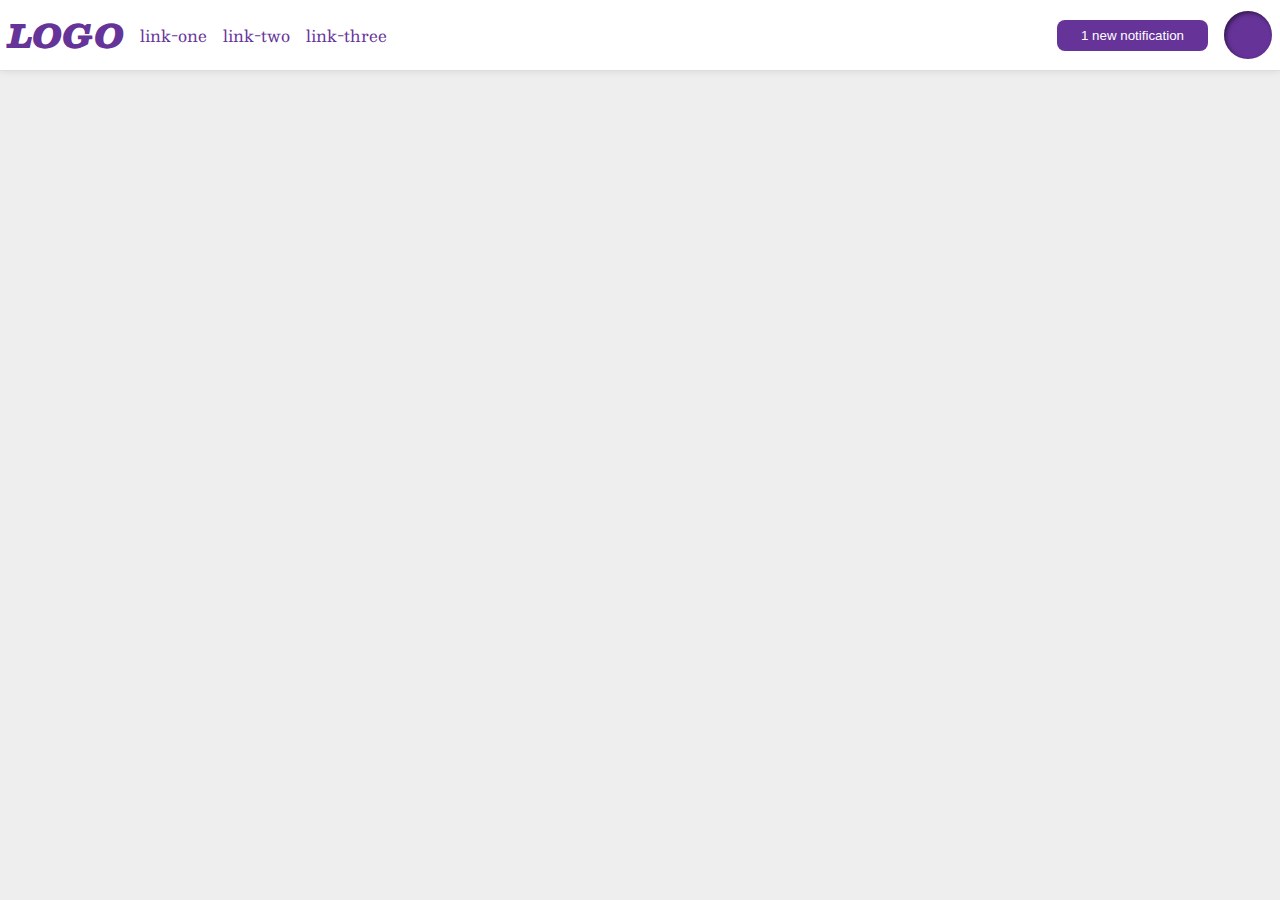
<file: flex/03-flex-header-2/index.html>
<!DOCTYPE html>
<html lang="en">
  <head>
    <meta charset="UTF-8">
    <meta http-equiv="X-UA-Compatible" content="IE=edge">
    <meta name="viewport" content="width=device-width, initial-scale=1.0">
    <title>Flex Header 2</title>
    <link rel="stylesheet" href="style.css">
  </head>
  <body>
    <div class="header">
      <div class = "left-container">
        <div class="logo">
          LOGO
        </div>
        <ul class="links">
          <li><a href="google.com">link-one</a></li>
          <li><a href="google.com">link-two</a></li>
          <li><a href="google.com">link-three</a></li>
        </ul>
      </div>
      
      <div class = "right-container">
        <button class="notifications">
          1 new notification
        </button>
        <div class="profile-image"></div>
      </div>
    </div>
  </body>
</html>
</file>
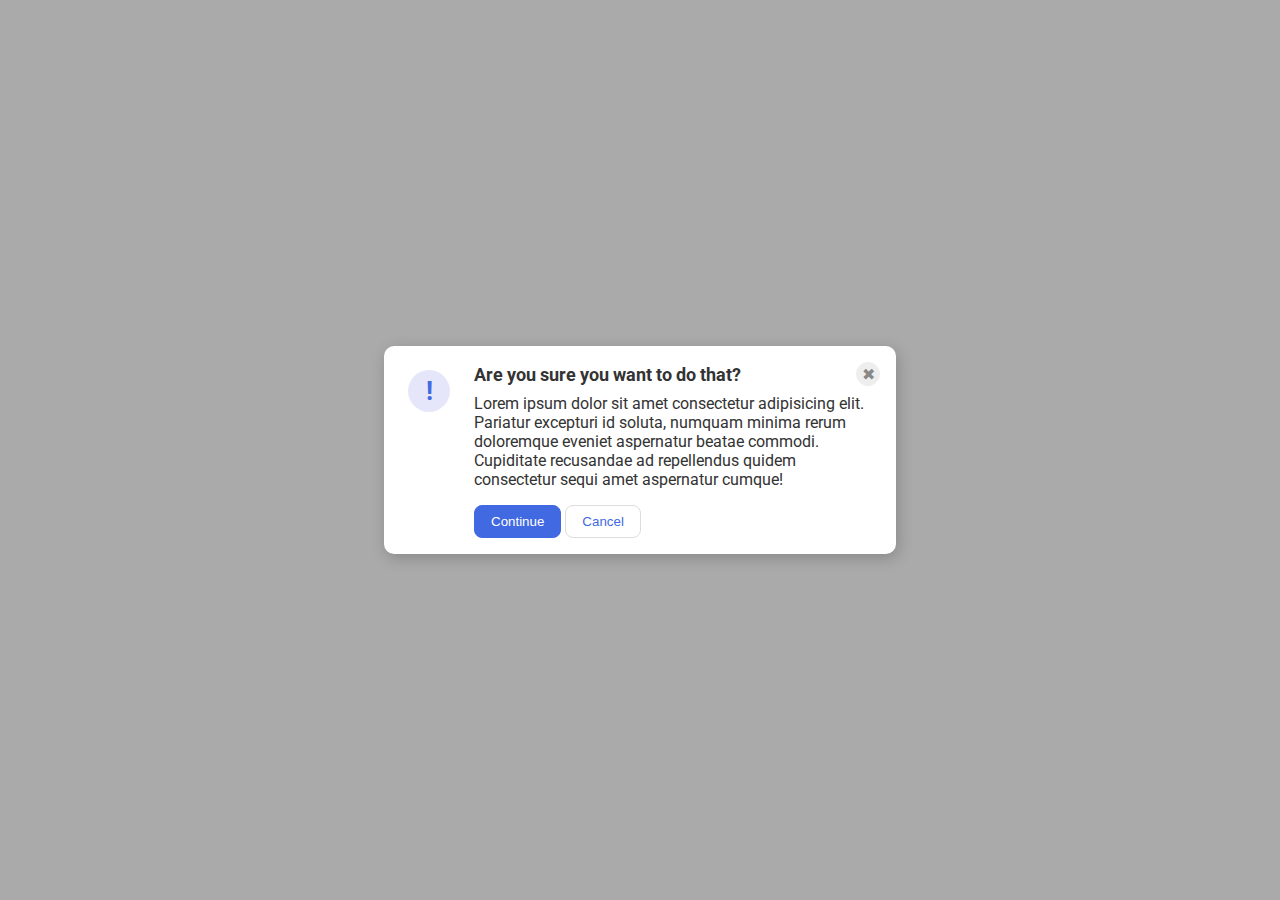
<file: flex/05-flex-modal/index.html>
<!DOCTYPE html>
<html lang="en">
  <head>
    <meta charset="UTF-8">
    <meta http-equiv="X-UA-Compatible" content="IE=edge">
    <meta name="viewport" content="width=device-width, initial-scale=1.0">
    <link rel="stylesheet" href="style.css">
    <title>Modal</title>
  </head>
  <body>
    <div class="modal">
      <div class="icon">!</div>
      <div class = "container">
        <div class="header">Are you sure you want to do that?
          <button class="close-button">✖</button>
        </div>
        <div class="text">Lorem ipsum dolor sit amet consectetur adipisicing elit. Pariatur excepturi id soluta, numquam minima rerum doloremque eveniet aspernatur beatae commodi. Cupiditate recusandae ad repellendus quidem consectetur sequi amet aspernatur cumque!</div>
        <button class="continue">Continue</button>
        <button class="cancel">Cancel</button>
        
      </div> 
      
    </div>
  </body>
</html>
</file>
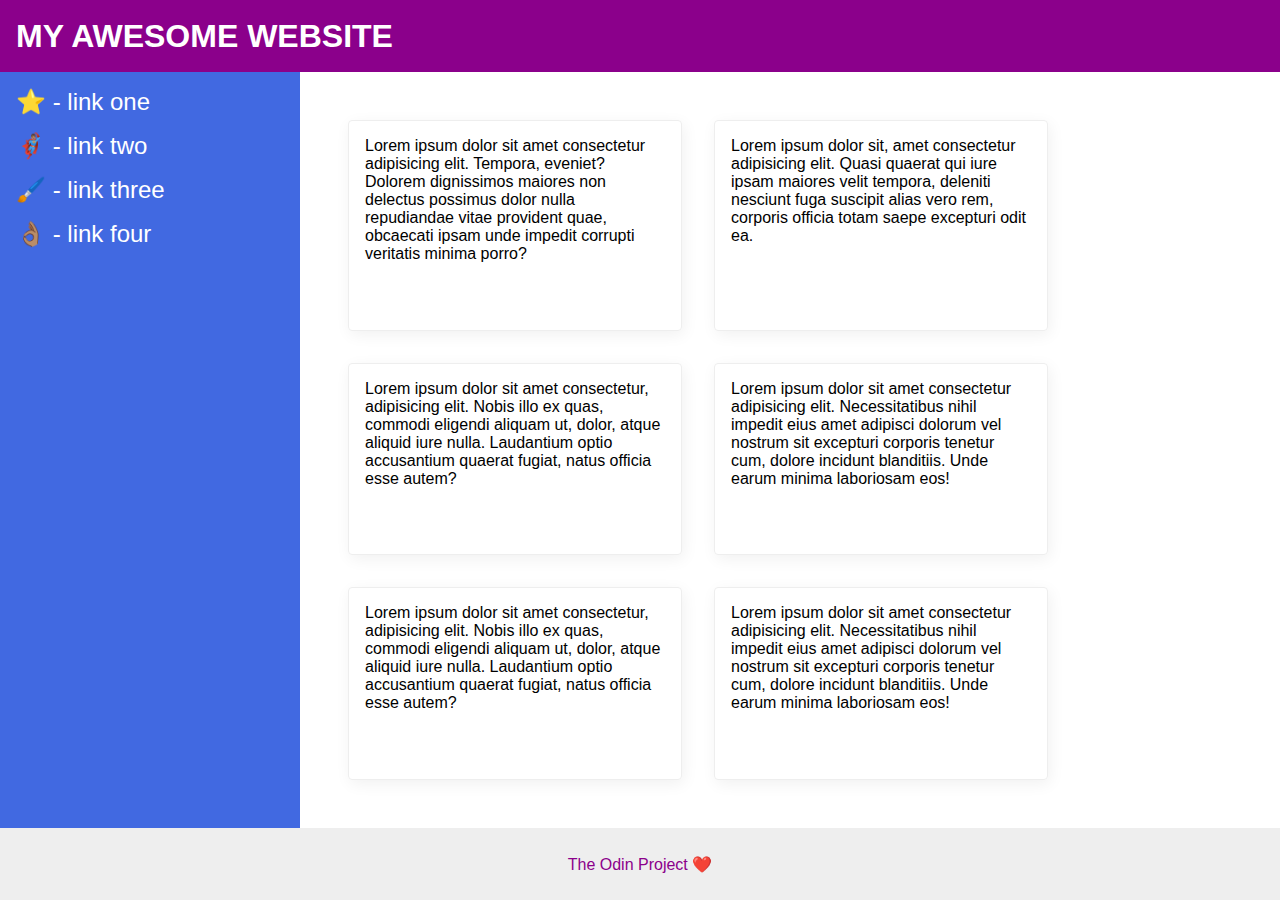
<file: flex/07-flex-layout-2/index.html>
<!DOCTYPE html>
<html lang="en">
  <head>
    <meta charset="UTF-8">
    <meta http-equiv="X-UA-Compatible" content="IE=edge">
    <meta name="viewport" content="width=device-width, initial-scale=1.0">
    <title>The Holy Grail</title>
    <link rel="stylesheet" href="style.css">
  </head>
  <body>

      <div class="header">
        MY AWESOME WEBSITE
      </div>
      
      <div class = "small-container">
        <div class="sidebar">
          <ul>
            <li><a href="#">⭐ - link one</a></li>
            <li><a href="#">🦸🏽‍♂️ - link two</a></li>
            <li><a href="#">🖌️ - link three</a></li>
            <li><a href="#">👌🏽 - link four</a></li>
          </ul>
        </div>
    
        <div class = "card-container">
          <div class="card">Lorem ipsum dolor sit amet consectetur adipisicing elit. Tempora, eveniet? Dolorem dignissimos maiores non delectus possimus dolor nulla repudiandae vitae provident quae, obcaecati ipsam unde impedit corrupti veritatis minima porro?</div>
          <div class="card">Lorem ipsum dolor sit, amet consectetur adipisicing elit. Quasi quaerat qui iure ipsam maiores velit tempora, deleniti nesciunt fuga suscipit alias vero rem, corporis officia totam saepe excepturi odit ea.</div>
          <div class="card">Lorem ipsum dolor sit amet consectetur, adipisicing elit. Nobis illo ex quas, commodi eligendi aliquam ut, dolor, atque aliquid iure nulla. Laudantium optio accusantium quaerat fugiat, natus officia esse autem?</div>
          <div class="card">Lorem ipsum dolor sit amet consectetur adipisicing elit. Necessitatibus nihil impedit eius amet adipisci dolorum vel nostrum sit excepturi corporis tenetur cum, dolore incidunt blanditiis. Unde earum minima laboriosam eos!</div>
          <div class="card">Lorem ipsum dolor sit amet consectetur, adipisicing elit. Nobis illo ex quas, commodi eligendi aliquam ut, dolor, atque aliquid iure nulla. Laudantium optio accusantium quaerat fugiat, natus officia esse autem?</div>
          <div class="card">Lorem ipsum dolor sit amet consectetur adipisicing elit. Necessitatibus nihil impedit eius amet adipisci dolorum vel nostrum sit excepturi corporis tenetur cum, dolore incidunt blanditiis. Unde earum minima laboriosam eos!</div>
        </div>
      </div>
     
    
      <div class="footer">
        The Odin Project ❤️
      </div>

    
  </body>
</html>
</file>
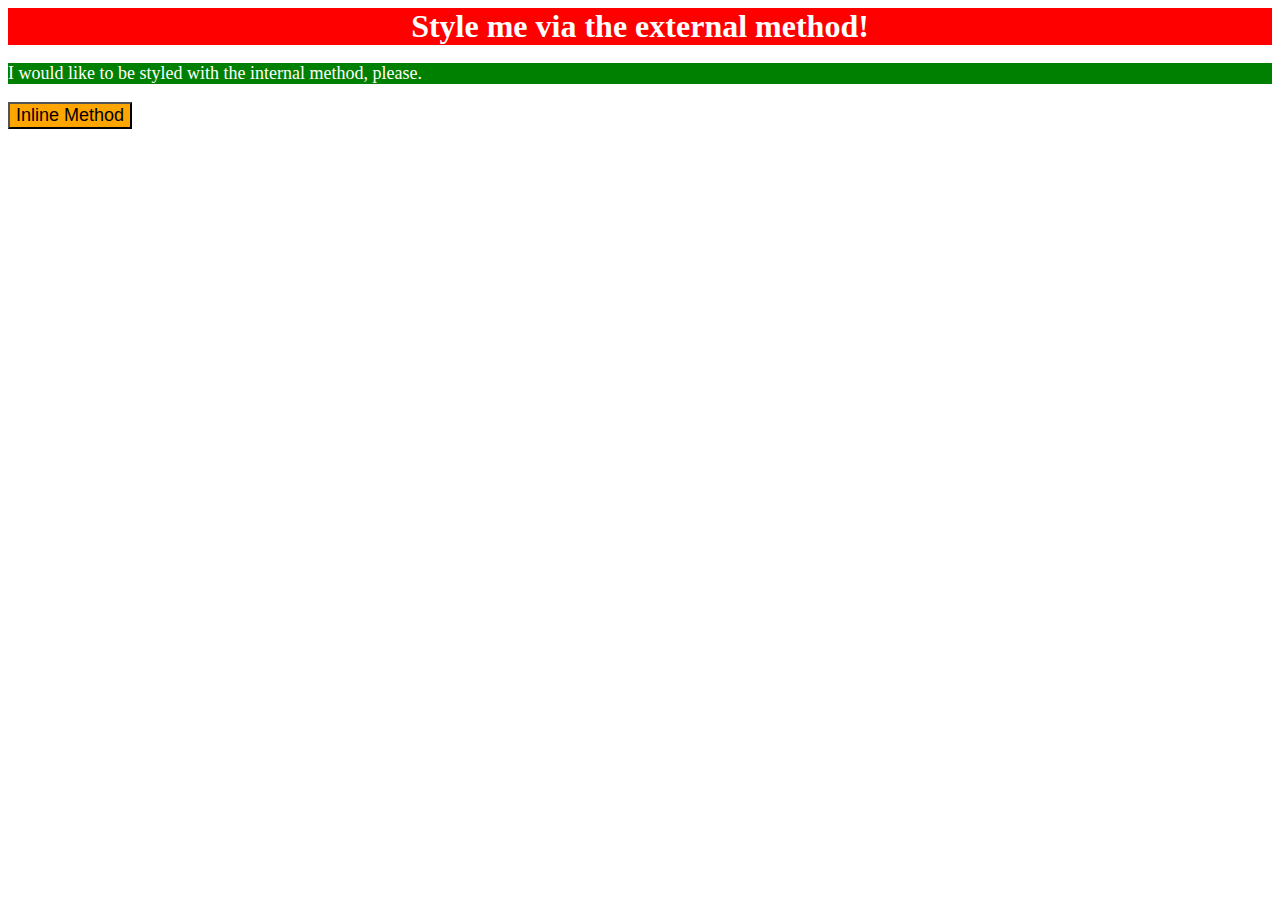
<file: foundations/01-css-methods/index.html>
<!DOCTYPE html>
<html lang="en">
  <head>
    <meta charset="UTF-8">
    <meta http-equiv="X-UA-Compatible" content="IE=edge">
    <meta name="viewport" content="width=device-width, initial-scale=1.0">
    <link rel="stylesheet" href = "styles.css"/>
    <title>Methods for Adding CSS</title>
    <style>
      p {
        color: white;
        background-color: green;
        font-size: 18px;
      }
    </style>
  </head>
  <body>
    <div>Style me via the external method!</div>
    <p>I would like to be styled with the internal method, please.</p>
    <button style ="background-color: orange; font-size: 18px">Inline Method</button>
  </body>
</html>
</file>
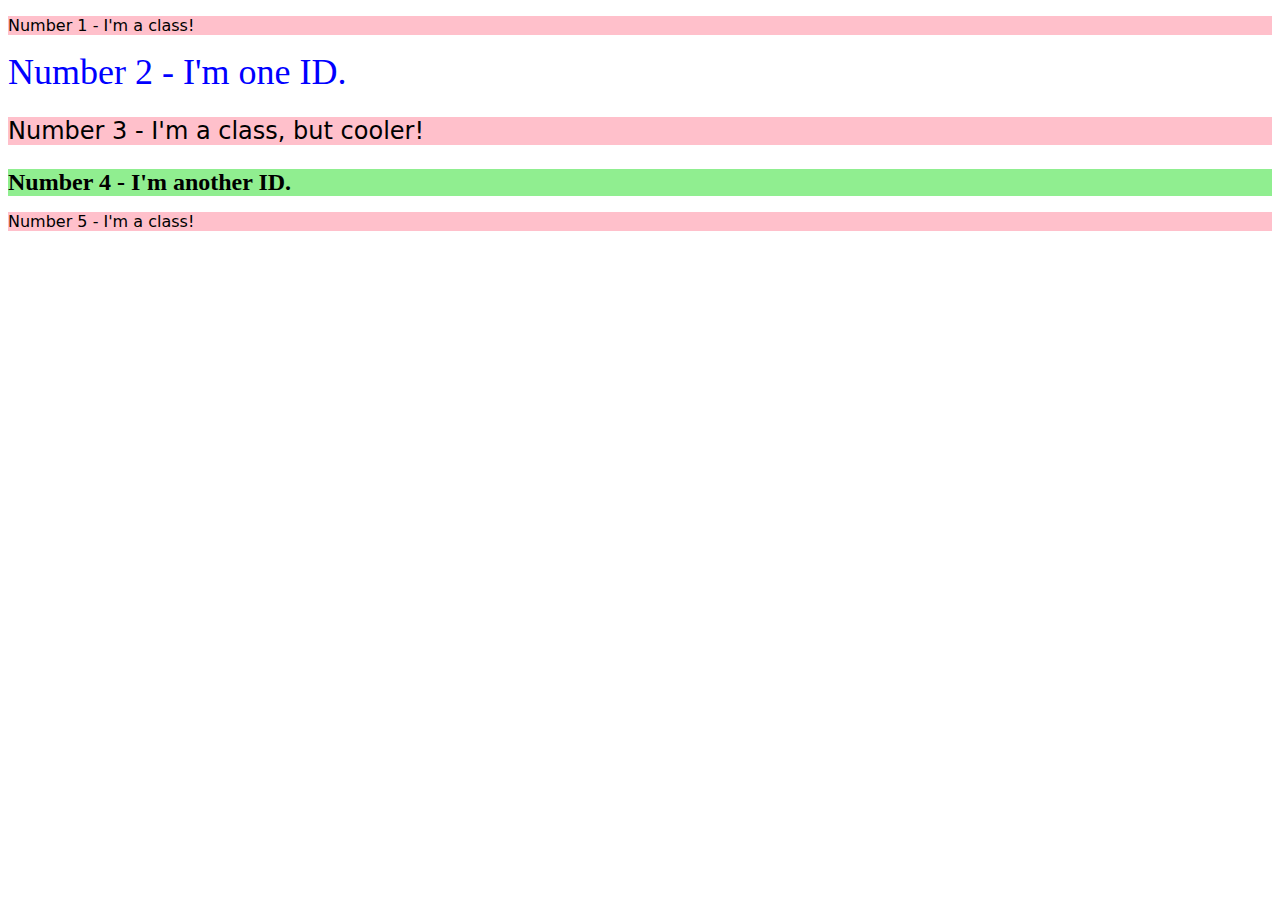
<file: foundations/02-class-id-selectors/index.html>
<!DOCTYPE html>
<html lang="en">
  <head>
    <meta charset="UTF-8">
    <meta http-equiv="X-UA-Compatible" content="IE=edge">
    <meta name="viewport" content="width=device-width, initial-scale=1.0">
    <title>Class and ID Selectors</title>
    <link rel="stylesheet" href="style.css">
  </head>
  <body>
    <p class = "odd">Number 1 - I'm a class!</p>
    <div id = "id1">Number 2 - I'm one ID.</div>
    <p class = "odd cool">Number 3 - I'm a class, but cooler!</p>
    <div id = "id2">Number 4 - I'm another ID.</div>
    <p class = "odd">Number 5 - I'm a class!</p>
  </body>
</html>
</file>
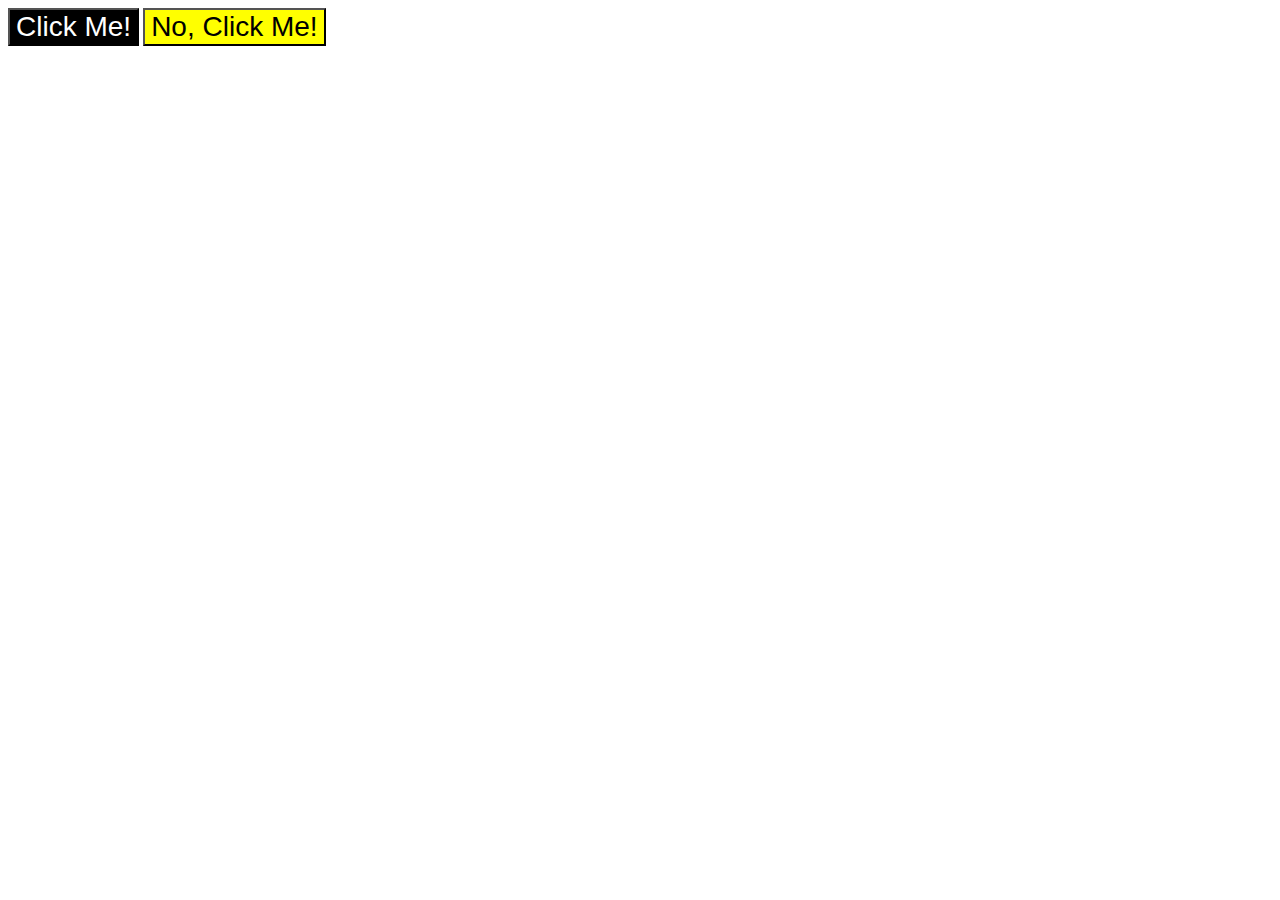
<file: foundations/03-grouping-selectors/index.html>
<!DOCTYPE html>
<html lang="en">
  <head>
    <meta charset="UTF-8">
    <meta http-equiv="X-UA-Compatible" content="IE=edge">
    <meta name="viewport" content="width=device-width, initial-scale=1.0">
    <title>Grouping Selectors</title>
    <link rel="stylesheet" href="style.css">
  </head>
  <body>
    <button class = "first">Click Me!</button>
    <button class = "second">No, Click Me!</button>
  </body>
</html>
</file>
<file: flex/03-flex-header-2/style.css>
/* this is some magical font-importing.  
you'll learn about it later. */
@import url('https://fonts.googleapis.com/css2?family=Besley:ital,wght@0,400;1,900&display=swap');

body {
  margin: 0;
  background: #eee;
  font-family: Besley, serif;
}

.header {
  background: white;
  border-bottom: 1px solid #ddd;
  box-shadow: 0 0 8px rgba(0,0,0,.1);

  display: flex;
  align-items: center;
  justify-content: space-between;
  padding: 8px;
}

.profile-image {
  background: rebeccapurple;
  box-shadow: inset 2px 2px 4px rgba(0,0,0,.5);
  border-radius: 50%;
  width: 48px;
  height: 48px;
}

.logo {
  color: rebeccapurple;
  font-size: 32px;
  font-weight: 900;
  font-style: italic;
}

button {
  border: none;
  border-radius: 8px;
  background: rebeccapurple;
  color: white;
  padding: 8px 24px;
}

a {
  /* this removes the line under our links */
  text-decoration: none;
  color: rebeccapurple;
}

ul {
  list-style-type: none;

  display: flex;
  margin: 0px;
  padding: 0px;
  gap: 16px;
}

.left-container, .right-container {
  display: flex;
  gap: 16px;
  align-items: center;
}
</file>
<file: flex/05-flex-modal/style.css>
@import url('https://fonts.googleapis.com/css2?family=Roboto:wght@400;700&display=swap');

html, body {
  height: 100%;
}

body {
  font-family: Roboto, sans-serif;
  margin: 0;
  background: #aaa;
  color: #333;
  /* I'll give you this one for free lol */
  display: flex;
  align-items: center;
  justify-content: center;
}

.modal {
  background: white;
  width: 480px;
  border-radius: 10px;
  box-shadow: 2px 4px 16px rgba(0,0,0,.2);

  display: flex;
  gap: 16px;
  padding: 16px;
}

.icon {
  color: royalblue;
  font-size: 26px;
  font-weight: 700;
  background: lavender;
  width: 42px;
  height: 42px;
  border-radius: 50%;
  display: flex;
  align-items: center;
  justify-content: center;

  flex-shrink: 0;
  margin: 8px;
  align-self: flex-start;
}

.close-button {
  background: #eee;
  border-radius: 50%;
  color: #888;
  font-weight: 400;
  font-size: 16px;
  height: 24px;
  width: 24px;
  display: flex;
  align-items: center;
  justify-content: center;
  border: 1px solid #eee;
  padding: 0;

  flex-shrink: 0;
  align-self: flex-start;
}

button {
  cursor: pointer;
  padding: 8px 16px;
  border-radius: 8px;
}

button.continue {
  background: royalblue;
  border: 1px solid royalblue;
  color: white;
}

button.cancel {
  background: white;
  border: 1px solid #ddd;
  color: royalblue;
}

.header {
  display: flex;
  align-items: center;
  justify-content: space-between;
  font-size: 18px;
  font-weight: 700;
  margin-bottom: 8px;
}

.text {
  margin-bottom: 16px;
}
</file>
<file: flex/07-flex-layout-2/style.css>
body {
  font-family: -apple-system, BlinkMacSystemFont, 'Segoe UI', Roboto, Oxygen, Ubuntu, Cantarell, 'Open Sans', 'Helvetica Neue', sans-serif;
  margin: 0;
  min-height: 100vh;

  display: flex;
  flex-direction: column;
  justify-content: space-between;
}

.header {
  height: 72px;
  background: darkmagenta;
  color: white;

  font-size: 32px;
  font-weight: 900;
  padding-left: 16px; 
  display: flex;
  flex-direction: column;
  justify-content: center;
}

.footer {
  height: 72px;
  background: #eee;
  color: darkmagenta;

  display: flex;
  justify-content: center;
  align-items: center;
}

.sidebar {
  width: 300px;
  background: royalblue;
  box-sizing: border-box;

  flex-shrink: 0;
  padding: 16px;
}

a {
  text-decoration: 0;
  color: white;
  font-size: 24px;
}

ul {
  margin: 0px;
  padding: 0px;
  list-style: none;
}

li {
  margin-bottom: 16px;
}

.card {
  border: 1px solid #eee;
  box-shadow: 2px 4px 16px rgba(0,0,0,.06);
  border-radius: 4px;
}

.small-container {
  display: flex;
  flex: 1;
}

.card-container {
  display: flex;
  padding: 32px;
  flex-wrap: wrap;
}

.card {
  padding: 16px;
  margin: 16px;
  width: 300px;
}
</file>
<file: foundations/01-css-methods/styles.css>
div {
    color: white;
    background-color: red;
    font-size: 32px;
    text-align: center;
    font-weight: bold;
}
</file>
<file: foundations/02-class-id-selectors/style.css>
.odd {
    background-color: pink;
    font-family: "Verdana", "DejaVu Sans", sans-serif;
}

#id1 {
    color: blue;
    font-size: 36px;
}

#id2 {
    background-color: lightgreen;
    font-size: 24px;
    font-weight: bold;
}

.cool {
    font-size: 24px;
}
</file>
<file: foundations/03-grouping-selectors/style.css>
.first, .second {
    font-size: 28px;
    font-family: "Helvetica", 'Times New Roman', sans-serif;
}

.first {
    background-color: black;
    color: white;
}

.second {
    background-color: yellow;
}
</file>
